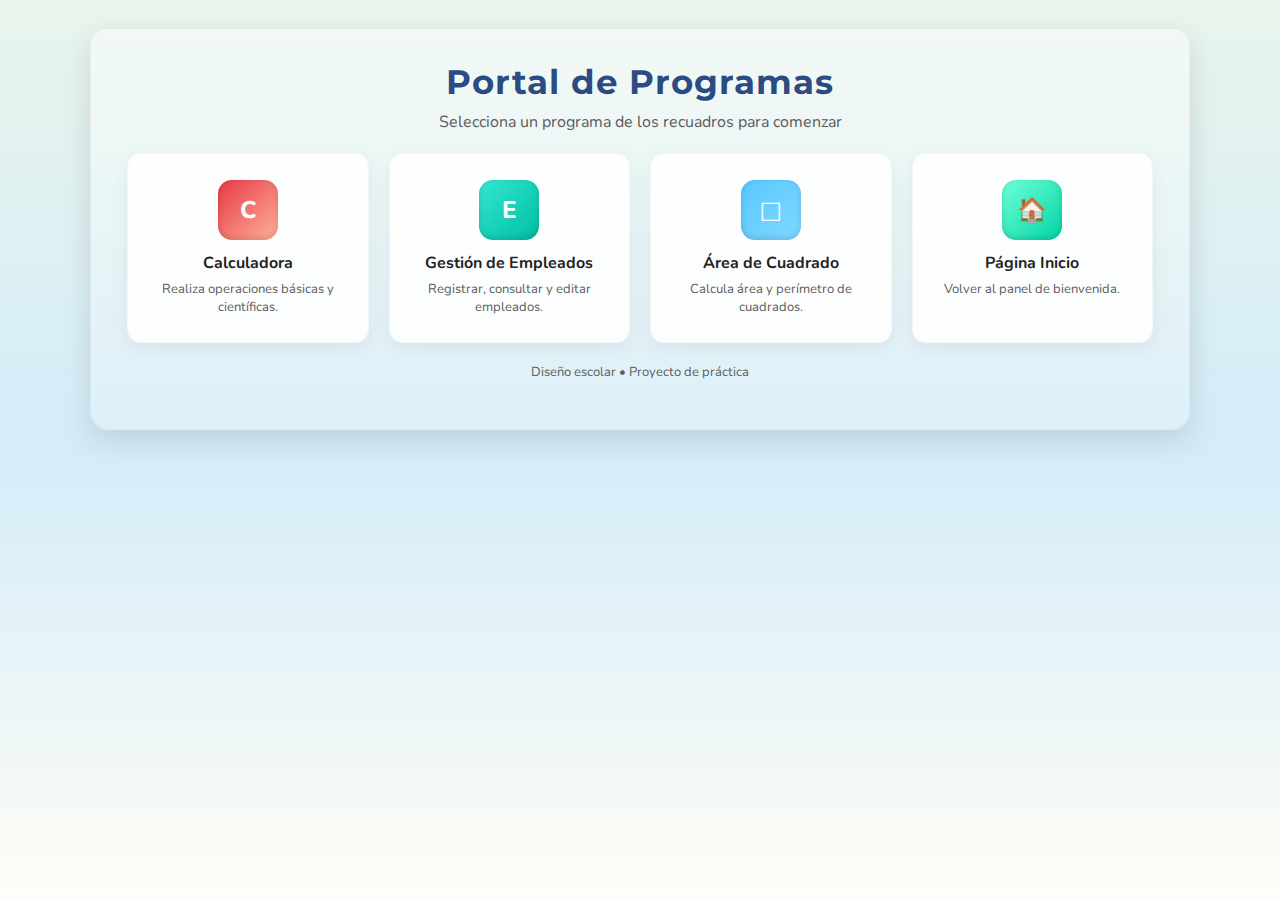
<file: index.html>
<!DOCTYPE html>
<html lang="es">
<head>
  <meta charset="utf-8" />
  <meta name="viewport" content="width=device-width, initial-scale=1" />
  <title>Portal de Programas - Diseño Escolar</title>
  <link href="https://fonts.googleapis.com/css2?family=Montserrat:wght@300;500;700;800&family=Nunito:wght@300;400;700&display=swap" rel="stylesheet">
  <link rel="stylesheet" href="styles/styleportal.css">
  <style>
  </style>
</head>
<body>
  
  <div class="container" role="main">
    <header>
      <h1>Portal de Programas</h1>
      <p>Selecciona un programa de los recuadros para comenzar</p>
    </header>

    <section class="main-panel">
      <div class="grid" id="grid">

        <div class="prog-card" data-name="calculadora">
          <a href="calculadora.html">
            <div class="prog-icon" style="background:linear-gradient(135deg,var(--accent2),#ffb29a)">C</div>
            <div class="prog-title">Calculadora</div>
            <div class="prog-desc">Realiza operaciones básicas y científicas.</div>
          </a>
        </div>

        <div class="prog-card" data-name="empleados">
          <a href="nomina.html">
            <div class="prog-icon" style="background:linear-gradient(135deg,#34e6d0,#00bfa3)">E</div>
            <div class="prog-title">Gestión de Empleados</div>
            <div class="prog-desc">Registrar, consultar y editar empleados.</div>
          </a>
        </div>

        <div class="prog-card" data-name="cuadrado">
          <a href="cuadrado.html"> 
            <div class="prog-icon" style="background:linear-gradient(135deg,#58c7ff,#7fd9ff)">□</div>
            <div class="prog-title">Área de Cuadrado</div>
            <div class="prog-desc">Calcula área y perímetro de cuadrados.</div>
          </a>
        </div>

        <div class="prog-card" data-name="inicio">
          <a href="index.html">
            <div class="prog-icon" style="background:linear-gradient(135deg,#6fffd6,#00d6a6)">🏠</div>
            <div class="prog-title">Página Inicio</div>
            <div class="prog-desc">Volver al panel de bienvenida.</div>
          </a>
        </div>

      </div>
    </section>

    <footer>
      Diseño escolar • Proyecto de práctica
    </footer>
  </div>
</body >

</html>
</file>
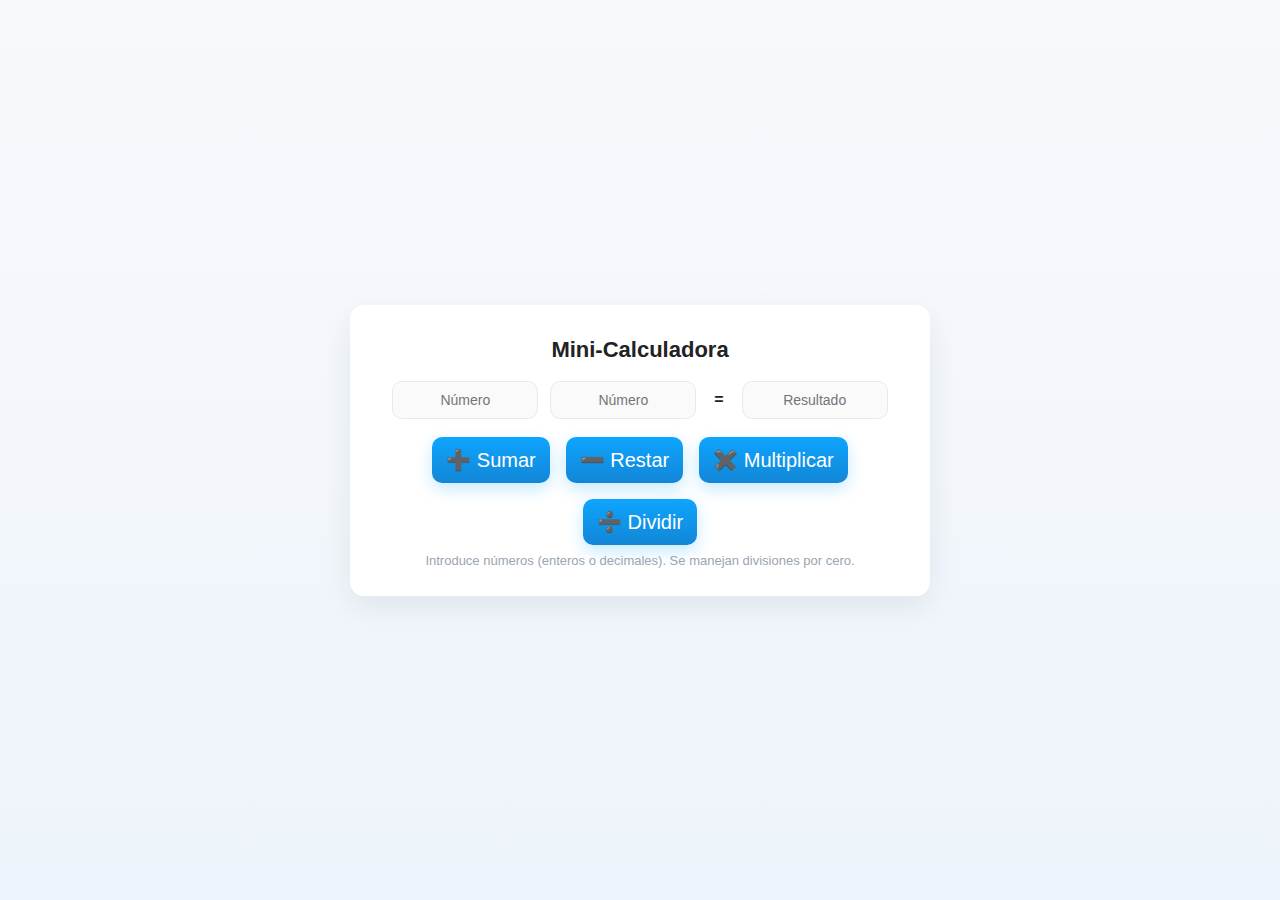
<file: calculadora.html>
<!DOCTYPE html>
<html lang="es">
<head>
  <meta charset="utf-8" />
  <meta name="viewport" content="width=device-width, initial-scale=1.0" />
  <title>Mini-Calculadora</title>
  <link rel="stylesheet" href="styles/stylecalculadora.css">
  <style>
  </style>
</head>
<body>
  <main class="card" role="main">
    <h1>Mini-Calculadora</h1>

    <div class="row-inputs">
      <input id="a" type="text" inputmode="decimal" placeholder="Número" />
      <input id="b" type="text" inputmode="decimal" placeholder="Número" />
      <div class="equal">=</div>
      <input id="res" type="text" placeholder="Resultado" readonly />
    </div>

    <div class="btns">
      <button class="op-btn" data-op="add">➕  Sumar</button>
      <button class="op-btn" data-op="sub">➖  Restar</button>
      <button class="op-btn" data-op="mul">✖️ Multiplicar</button>
      <button class="op-btn" data-op="div">➗  Dividir</button>
    </div>

    <div class="small-note">Introduce números (enteros o decimales). Se manejan divisiones por cero.</div>
  </main>

  <script>
    const aEl = document.getElementById('a');
    const bEl = document.getElementById('b');
    const resEl = document.getElementById('res');
    const buttons = document.querySelectorAll('.op-btn');

    function parseNumber(str){
      if(!str) return NaN;
      str = str.replace(',', '.');
      return parseFloat(str);
    }

    function showResult(value){
      if(Number.isFinite(value)){
        resEl.value = (Math.round(value * 1000000)/1000000).toString();
      } else {
        resEl.value = 'Error';
      }
    }

    function operate(op){
      const a = parseNumber(aEl.value.trim());
      const b = parseNumber(bEl.value.trim());
      if(Number.isNaN(a) || Number.isNaN(b)){
        resEl.value = 'Entrada inválida';
        return;
      }
      let r;
      switch(op){
        case 'add': r = a + b; break;
        case 'sub': r = a - b; break;
        case 'mul': r = a * b; break;
        case 'div':
          if(b === 0){ resEl.value = 'División por 0'; return }
          r = a / b; break;
      }
      showResult(r);
    }

    buttons.forEach(btn => btn.addEventListener('click', ()=> operate(btn.dataset.op)));

    [aEl,bEl].forEach(input => input.addEventListener('keydown', (e)=>{
      if(e.key === 'Enter'){
        operate('add');
      }
    }));
  </script>
</body>
</html>
</file>
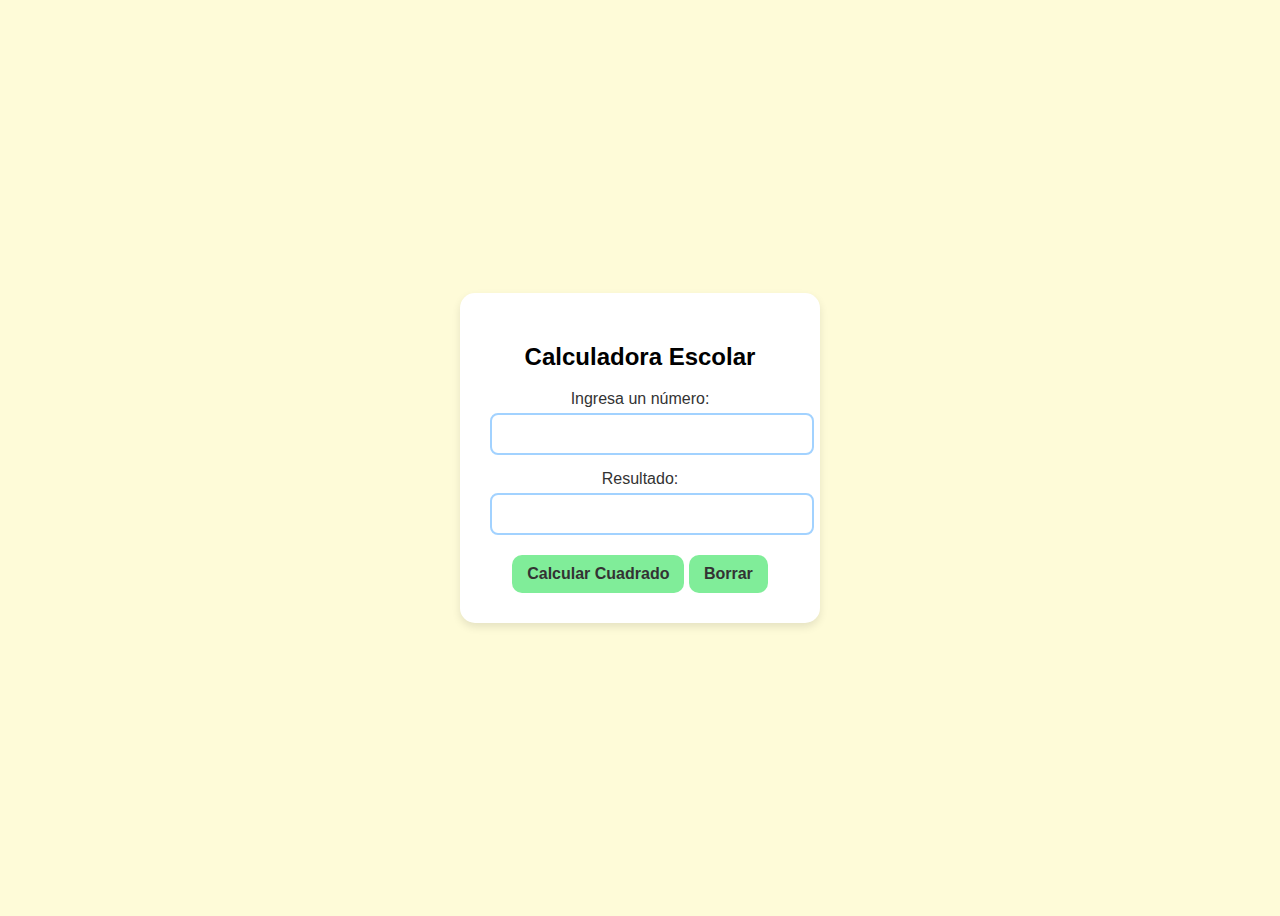
<file: cuadrado.html>
<!DOCTYPE html>
<html lang="en">
<head>
  <meta charset="UTF-8">
  <meta name="viewport" content="width=device-width, initial-scale=1.0">
  <title>Calculadora Escolar</title>
  <link rel="stylesheet" href="styles/stylecuadrado.css">
  <style>
  </style>
</head>
<body>
  <form name="form1">
    <h2>Calculadora Escolar</h2>
    
    <label for="num1">Ingresa un número:</label>
    <input type="number" name="num1" id="num1">

    <label for="resultado">Resultado:</label>
    <input type="text" name="resultado" id="resultado" readonly>

    <input type="button" onclick="cuadrado()" value="Calcular Cuadrado">
    <input type="button" onclick="borrar()" value="Borrar">
  </form>

  <script>
    function cuadrado() {
      var num1 = document.form1.num1.value;
      if (num1 === "") {
        alert("Por favor, ingresa un número.");
        return;
      }
      var resultado = num1 * num1;
      document.form1.resultado.value = resultado;
    }

    function borrar() {
      document.form1.num1.value = "";
      document.form1.resultado.value = "";
    }
  </script>
</body>
</html>
</file>
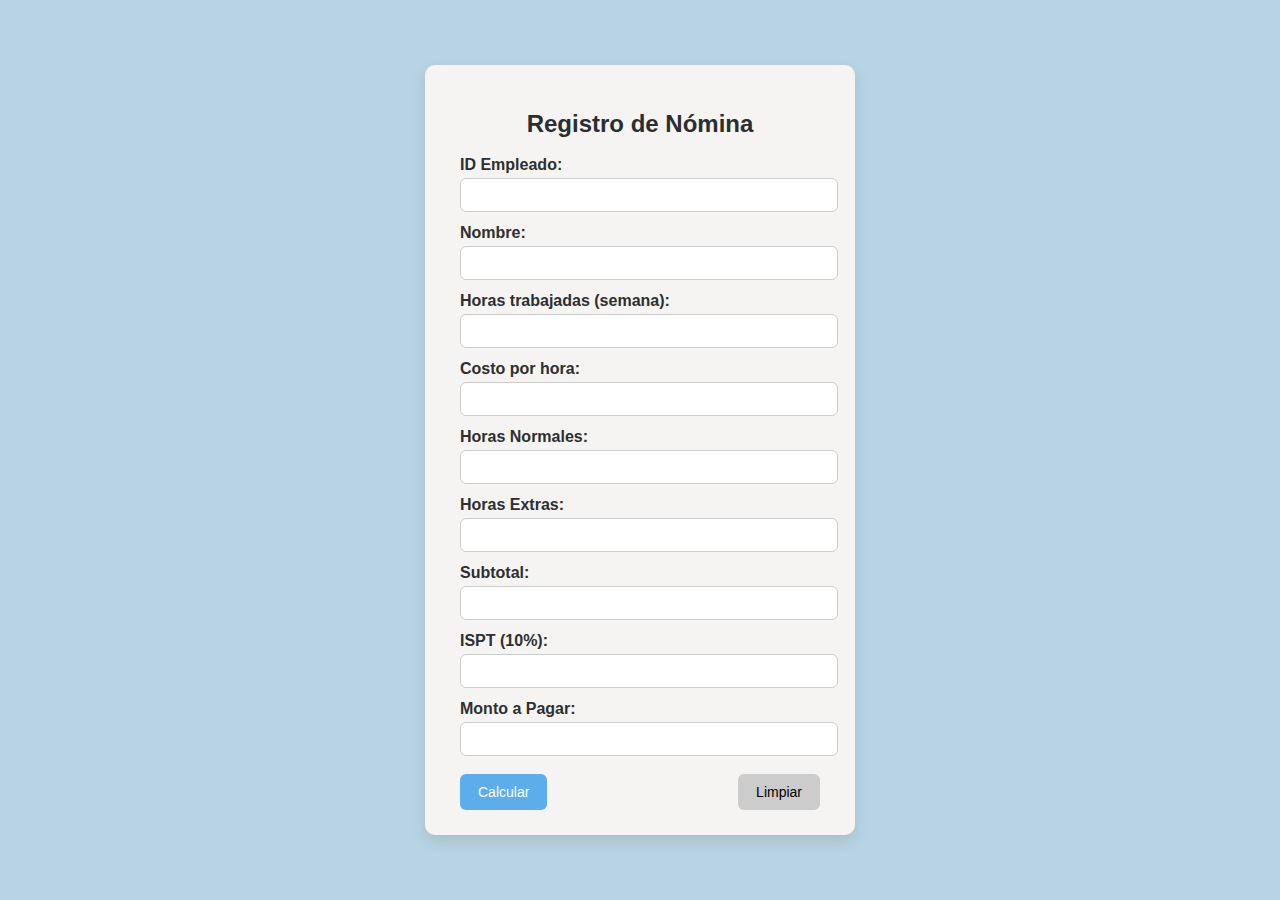
<file: nomina.html>
<!DOCTYPE html>
<html lang="es">
<head>
  <meta charset="UTF-8">
  <title>Registro de Nómina</title>
  <link rel="stylesheet" href="styles/stylenomina.css">
  <style>
  </style>
</head>
<body>
  <div class="form-box">
    <h2>Registro de Nómina</h2>
    <form id="nominaForm">
      <label>ID Empleado:</label>
      <input type="text" id="idEmpleado" required oninput="validarAlfanumerico(this)">

      <label>Nombre:</label>
      <input type="text" id="nombre" required 
             oninput="this.value=this.value.toUpperCase(); validarAlfanumerico(this);">

      <label>Horas trabajadas (semana):</label>
      <input type="number" id="horas" required>

      <label>Costo por hora:</label>
      <input type="number" id="costo" required>

      <label>Horas Normales:</label>
      <input type="text" id="horasNormales" readonly>

      <label>Horas Extras:</label>
      <input type="text" id="horasExtras" readonly>

      <label>Subtotal:</label>
      <input type="text" id="subtotal" readonly>

      <label>ISPT (10%):</label>
      <input type="text" id="ispt" readonly>

      <label>Monto a Pagar:</label>
      <input type="text" id="monto" readonly>

      <div class="buttons">
        <button type="button" class="calc" onclick="calcularNomina()">Calcular</button>
        <button type="reset" class="clear">Limpiar</button>
      </div>
    </form>
  </div>

  <script>
    function validarAlfanumerico(input){
      input.value = input.value.replace(/[^a-zA-Z0-9 ]/g,"");
    }

    function calcularNomina(){
      let horas = parseFloat(document.getElementById("horas").value);
      let costo = parseFloat(document.getElementById("costo").value);

      if(isNaN(horas) || isNaN(costo) || horas<=0 || costo<=0){
        alert("Por favor ingrese valores válidos.");
        return;
      }

      let horasNormales = Math.min(horas, 40);
      let horasExtras = horas > 40 ? horas - 40 : 0;

      let pagoNormales = horasNormales * costo;
      let pagoExtras = horasExtras * costo * 2; // doble pago horas extra
      let subtotal = pagoNormales + pagoExtras;

      let ispt = subtotal * 0.10;
      let monto = subtotal - ispt;

      document.getElementById("horasNormales").value = horasNormales;
      document.getElementById("horasExtras").value = horasExtras;
      document.getElementById("subtotal").value = subtotal.toFixed(2);
      document.getElementById("ispt").value = ispt.toFixed(2);
      document.getElementById("monto").value = monto.toFixed(2);
    }
  </script>
</body>
</html>
</file>
<file: styles/styleportal.css>
:root{
      --bg:#e6d4dc;
      --panel:#2b4b82;
      --accent1:#ffd34e; 
      --accent2:#e63946; 
      --accent3:#4caf50; 
      --card:#fffdf6;
      --muted:#5c5c5c;
      --shadow: 0 10px 30px rgba(0,0,0,0.12);
    }
    *{box-sizing:border-box}
    body{
      margin:0;
      font-family: 'Nunito', system-ui, -apple-system, 'Segoe UI', Roboto, 'Helvetica Neue', Arial;
      background: linear-gradient(180deg, #e9f5ec 0%, #d4ecf9 50%, #fffdf6 100%); 
      min-height:100vh;
      color:#222;
      padding:28px;
      display:flex;
      align-items:flex-start;
      justify-content:center;
    }

    .container{
      width:100%;
      max-width:1100px;
      background: linear-gradient(180deg, rgba(255,255,255,0.45), rgba(255,255,255,0.2));
      border-radius:18px;
      padding:28px 36px 48px;
      box-shadow: var(--shadow);
      border: 1px solid rgba(0,0,0,0.04);
    }

    header{
      text-align:center;
      margin-bottom:18px;
    }
    header h1{
      font-family: 'Montserrat', sans-serif;
      font-weight:700;
      letter-spacing:1px;
      color:var(--panel);
      margin:4px 0 8px;
      font-size:34px;
      text-shadow: 0 1px 0 rgba(255,255,255,0.9);

    }
    header p{margin:0;color:var(--muted)}

    .grid{
      display:grid;
      grid-template-columns:repeat(auto-fit,minmax(220px,1fr));
      gap:20px;
      margin-top:20px;
    }
    .prog-card{
      background:linear-gradient(180deg, rgba(255,255,255,0.9), rgba(255,255,255,0.85));
      padding:16px;
      border-radius:14px;
      text-align:center;
      border:1px solid rgba(0,0,0,0.03);
      box-shadow: 0 6px 20px rgba(0,0,0,0.06);
      transition:transform .12s ease, box-shadow .12s ease;
    }
    .prog-card:hover{
      transform:translateY(-6px);
      box-shadow:0 12px 28px rgba(0,0,0,0.12);
    }

    .prog-card a{
      text-decoration:none; 
      color:inherit;        
      display:block;
      padding:10px;
    }

    .prog-icon{
      width:60px;height:60px;
      border-radius:14px;
      display:flex;align-items:center;justify-content:center;
      margin:0 auto 12px;
      font-weight:800;
      color:white;
      font-size:24px;
      box-shadow: inset 0 -2px 6px rgba(0,0,0,0.15);
    }
    .prog-title{
      font-weight:700;
      margin-bottom:6px;
      font-size:16px;
    }
    .prog-desc{
      font-size:13px;
      color:var(--muted);
    }

    footer{
      margin-top:20px;
      text-align:center;
      color:var(--muted);
      font-size:13px;
    }
</file>
<file: styles/stylecalculadora.css>
:root{
      --bg: #f3f6fb;
      --card: #ffffff;
      --muted: #9aa5b1;
      --blue: #0ea5ff;
      --blue-dark: #1286d6;
      --shadow: 0 12px 30px rgba(20,40,60,0.08);
      --radius: 14px;
      font-family: 'Comic Sans MS', cursive, sans-serif;
    }
    html,body{height:100%;}
    body{
      margin:0;
      display:grid;
      place-items:center;
      background: linear-gradient(180deg, #f7f9fc 0%, #eef4fb 100%);
      color:#222;
    }

    .card{
      width:520px;
      max-width:92vw;
      background:var(--card);
      border-radius:var(--radius);
      padding:28px 30px;
      box-shadow:var(--shadow);
      text-align:center;
    }

    h1{font-size:22px; margin:4px 0 18px; font-weight:600}

    .row-inputs{
      display:flex;
      gap:12px;
      align-items:center;
      justify-content:center;
      margin-bottom:18px;
      flex-wrap:wrap;
    }

    input[type="text"]{
      width:120px;
      padding:10px 12px;
      border-radius:10px;
      border:1px solid #e6eaef;
      background:#fafafa;
      box-shadow:inset 0 1px 0 rgba(255,255,255,0.6);
      font-size:14px;
      text-align:center;
    }

    .equal{font-weight:700; margin:0 6px;}

    .btns{
      display:flex;
      gap:16px;
      justify-content:center;
      margin-top:10px;
      flex-wrap:wrap;
    }

    .op-btn{
      min-width:92px;
      height:46px;
      border-radius:10px;
      border:none;
      background:linear-gradient(180deg,var(--blue),var(--blue-dark));
      color:white;
      font-size:20px;
      box-shadow:0 6px 16px rgba(14,165,255,0.24);
      cursor:pointer;
      display:inline-flex;
      align-items:center;
      justify-content:center;
      gap:10px;
      padding:0 14px;
    }

    .op-btn:active{transform:translateY(1px)}

    .small-note{color:var(--muted); font-size:13px; margin-top:8px}

    @media (max-width:420px){
      .row-inputs{gap:8px}
      input[type="text"]{width:95px}
      .op-btn{min-width:72px; height:44px}
    }
</file>
<file: styles/stylecuadrado.css>
body {
      font-family: 'Comic Sans MS', cursive, sans-serif;
      background-color: #fefbd8;
      display: flex;
      justify-content: center;
      align-items: center;
      height: 100vh;
    }

    form {
      background-color: #ffffff;
      padding: 30px;
      border-radius: 15px;
      box-shadow: 0 4px 8px rgba(0,0,0,0.1);
      width: 300px;
      text-align: center;
    }

    label {
      display: block;
      margin-top: 15px;
      font-size: 16px;
      color: #333;
    }

    input[type="number"], input[type="text"] {
      width: 100%;
      padding: 10px;
      margin-top: 5px;
      border: 2px solid #a2d2ff;
      border-radius: 8px;
      font-size: 16px;
    }

    input[type="button"] {
      margin-top: 20px;
      background-color: #80ed99;
      color: #333;
      padding: 10px 15px;
      border: none;
      border-radius: 10px;
      font-weight: bold;
      font-size: 16px;
      cursor: pointer;
      transition: background-color 0.3s ease;
    }

    input[type="button"]:hover {
      background-color: #57cc99;
    }
</file>
<file: styles/stylenomina.css>
body{
      font-family: 'Comic Sans MS', cursive, sans-serif;
      background: #b8d4e4;
      display: flex;
      justify-content: center;
      align-items: center;
      height: 100vh;
      margin: 0;
    }
    .form-box{
      background: #f5f4f3;
      padding: 25px 35px;
      border-radius: 10px;
      box-shadow: 0 6px 15px rgba(0,0,0,0.1);
      width: 360px;
    }
    h2{
      text-align: center;
      margin-bottom: 18px;
      color: #292f30;
    }
    label{
      display: block;
      margin-top: 12px;
      font-weight: bold;
      color: #2d2f30;
    }
    input{
      width: 100%;
      padding: 8px;
      margin-top: 4px;
      border: 1px solid #ccc;
      border-radius: 6px;
      font-size: 14px;
    }
    .buttons{
      display: flex;
      justify-content: space-between;
      margin-top: 18px;
    }
    button{
      padding: 10px 18px;
      font-size: 14px;
      border: none;
      border-radius: 6px;
      cursor: pointer;
    }
    .calc{background:#5dacec;color:white;}
    .calc:hover{background:#1976d2;}
    .clear{background:#ccc;}
    .clear:hover{background:#aaa;}
</file>
